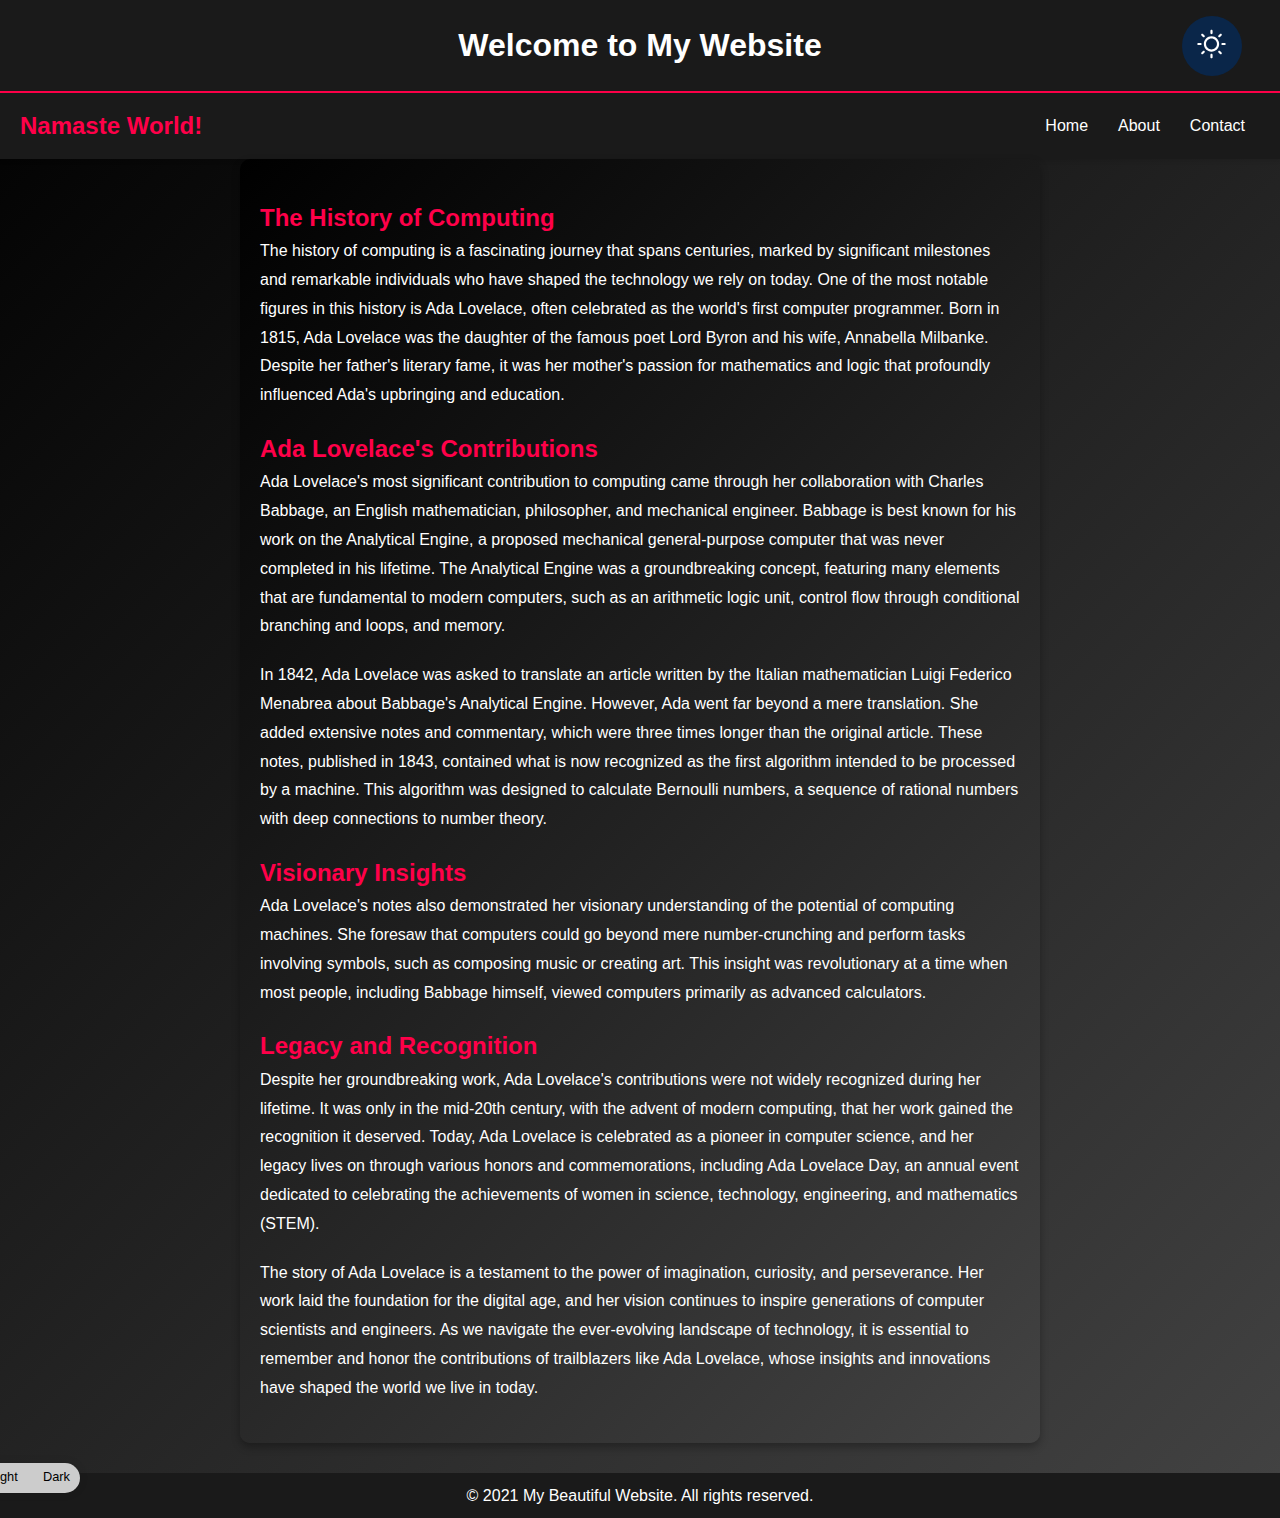
<file: HTML/index.html>
<!DOCTYPE html>
<html lang="en">
<head>
    <meta charset="UTF-8">
    <meta name="viewport" content="width=device-width, initial-scale=1.0">
    <title>My Beautiful Website</title>
    <link rel="stylesheet" href="../CSS/style.css">
    <script src="../JS//Index.js"></script>

</head>
<body>
    <header class="head">
        <h1>Welcome to My Website</h1>

        <div class="toggle-container-father">
            <div class="toggle-container-children">
                <button class="toggleButton">
                    <svg xmlns="http://www.w3.org/2000/svg" viewBox="0 0 512 512"  class="sunIcon">
                        <g>
                            <path d="M256,144c-61.75,0-112,50.25-112,112s50.25,112,112,112s112-50.25,112-112S317.75,144,256,144z M256,336 c-44.188,0-80-35.812-80-80c0-44.188,35.812-80,80-80c44.188,0,80,35.812,80,80C336,300.188,300.188,336,256,336z M256,112 c8.833,0,16-7.167,16-16V64c0-8.833-7.167-16-16-16s-16,7.167-16,16v32C240,104.833,247.167,112,256,112z M256,400 c-8.833,0-16,7.167-16,16v32c0,8.833,7.167,16,16,16s16-7.167,16-16v-32C272,407.167,264.833,400,256,400z M380.438,154.167 l22.625-22.625c6.25-6.25,6.25-16.375,0-22.625s-16.375-6.25-22.625,0l-22.625,22.625c-6.25,6.25-6.25,16.375,0,22.625 S374.188,160.417,380.438,154.167z M131.562,357.834l-22.625,22.625c-6.25,6.249-6.25,16.374,0,22.624s16.375,6.25,22.625,0 l22.625-22.624c6.25-6.271,6.25-16.376,0-22.625C147.938,351.583,137.812,351.562,131.562,357.834z M112,256 c0-8.833-7.167-16-16-16H64c-8.833,0-16,7.167-16,16s7.167,16,16,16h32C104.833,272,112,264.833,112,256z M448,240h-32 c-8.833,0-16,7.167-16,16s7.167,16,16,16h32c8.833,0,16-7.167,16-16S456.833,240,448,240z M131.541,154.167 c6.251,6.25,16.376,6.25,22.625,0c6.251-6.25,6.251-16.375,0-22.625l-22.625-22.625c-6.25-6.25-16.374-6.25-22.625,0 c-6.25,6.25-6.25,16.375,0,22.625L131.541,154.167z M380.459,357.812c-6.271-6.25-16.376-6.25-22.625,0 c-6.251,6.25-6.271,16.375,0,22.625l22.625,22.625c6.249,6.25,16.374,6.25,22.624,0s6.25-16.375,0-22.625L380.459,357.812z"/>
                        </g>
                    </svg>

                    <svg class="moonIcon disable" enable-background="new 0 0 512 512" h id="Layer_1" version="1.1" viewBox="0 0 512 512" xml:space="preserve" xmlns="http://www.w3.org/2000/svg" xmlns:xlink="http://www.w3.org/1999/xlink">
                        <path d="M349.852,343.15c-49.875,49.916-131.083,49.916-181,0c-49.916-49.918-49.916-131.125,0-181.021  c13.209-13.187,29.312-23.25,47.832-29.812c5.834-2.042,12.293-0.562,16.625,3.792c4.376,4.375,5.855,10.833,3.793,16.625  c-12.542,35.375-4,73.666,22.25,99.917c26.209,26.228,64.5,34.75,99.916,22.25c5.792-2.062,12.271-0.582,16.625,3.793  c4.376,4.332,5.834,10.812,3.771,16.625C373.143,313.838,363.06,329.941,349.852,343.15z M191.477,184.754  c-37.438,37.438-37.438,98.354,0,135.771c40,40.021,108.125,36.416,143-8.168c-35.959,2.25-71.375-10.729-97.75-37.084  c-26.375-26.354-39.333-61.771-37.084-97.729C196.769,179.796,194.039,182.192,191.477,184.754z" />
                    </svg>
                </button>
            </div>

        </div>
    </header>
    
    <nav class="navbar">
        <div class="logo">Namaste World!</div>
        <div class="menu-btn" id="menuBtn">&#9776;</div>
        <div class="menu" id="menu">
            <a href="index.html">Home</a>
            <a href="about.html">About</a>
            <a href="contact.html">Contact</a>
        </div>
    </nav>
    
    <div class="content bgdesign">
        <h2>The History of Computing</h2>
        <p>
            The history of computing is a fascinating journey that spans centuries, marked by significant milestones and remarkable individuals who have shaped the technology we rely on today. One of the most notable figures in this history is Ada Lovelace, often celebrated as the world's first computer programmer. Born in 1815, Ada Lovelace was the daughter of the famous poet Lord Byron and his wife, Annabella Milbanke. Despite her father's literary fame, it was her mother's passion for mathematics and logic that profoundly influenced Ada's upbringing and education.
        </p>
        <h2>Ada Lovelace's Contributions</h2>
        <p>
            Ada Lovelace's most significant contribution to computing came through her collaboration with Charles Babbage, an English mathematician, philosopher, and mechanical engineer. Babbage is best known for his work on the Analytical Engine, a proposed mechanical general-purpose computer that was never completed in his lifetime. The Analytical Engine was a groundbreaking concept, featuring many elements that are fundamental to modern computers, such as an arithmetic logic unit, control flow through conditional branching and loops, and memory.
        </p>
        <p>
            In 1842, Ada Lovelace was asked to translate an article written by the Italian mathematician Luigi Federico Menabrea about Babbage's Analytical Engine. However, Ada went far beyond a mere translation. She added extensive notes and commentary, which were three times longer than the original article. These notes, published in 1843, contained what is now recognized as the first algorithm intended to be processed by a machine. This algorithm was designed to calculate Bernoulli numbers, a sequence of rational numbers with deep connections to number theory.
        </p>
        <h2>Visionary Insights</h2>
        <p>
            Ada Lovelace's notes also demonstrated her visionary understanding of the potential of computing machines. She foresaw that computers could go beyond mere number-crunching and perform tasks involving symbols, such as composing music or creating art. This insight was revolutionary at a time when most people, including Babbage himself, viewed computers primarily as advanced calculators.
        </p>
        <h2>Legacy and Recognition</h2>
        <p>
            Despite her groundbreaking work, Ada Lovelace's contributions were not widely recognized during her lifetime. It was only in the mid-20th century, with the advent of modern computing, that her work gained the recognition it deserved. Today, Ada Lovelace is celebrated as a pioneer in computer science, and her legacy lives on through various honors and commemorations, including Ada Lovelace Day, an annual event dedicated to celebrating the achievements of women in science, technology, engineering, and mathematics (STEM).
        </p>
        <p>
            The story of Ada Lovelace is a testament to the power of imagination, curiosity, and perseverance. Her work laid the foundation for the digital age, and her vision continues to inspire generations of computer scientists and engineers. As we navigate the ever-evolving landscape of technology, it is essential to remember and honor the contributions of trailblazers like Ada Lovelace, whose insights and innovations have shaped the world we live in today.
        </p>
    </div>
    
    <div class="toggle-btn" id="toggleBtn">
        <span class="label">Light</span>
        <div class="circle"></div>
        <span class="label">Dark</span>
    </div>

<footer class="foot">
    <p>&copy; 2021 My Beautiful Website. All rights reserved.</p>
</footer>

</body>
</html>
</file>
<file: CSS/style.css>
/* Resetting default browser styles */
:root {
    --background-body: #ffffff;
    --title: #000000;
}
* {
    margin: 0;
    padding: 0;
    box-sizing: border-box;
}

/* Body styling */
body {
    background: linear-gradient(135deg, #000000, #434343);
    color: #ffffff;
    font-family: 'Arial', sans-serif;
    line-height: 1.6;
}


/* Header styling */
.head {
    display: flex;
    justify-content: center;
    align-items: center;
    background: #1a1a1a;
    padding: 20px;
    border-bottom: 2px solid #ff0049;
}

/* Paragraph styling */
.para1 {
    color: #ffffff;
    text-align: center;
    width: 80%;
    margin: 20px auto;
    font-family: 'Georgia', serif;
    font-size: 1.2em;
    line-height: 1.8;
}

/* Sticky header styling */
#head1 {
    color: #ff0049;
    display: flex;
    justify-content: center;
    align-items: center;
    margin: 10px;
    position: -webkit-sticky; /* Safari */
    position: sticky;
    top: 0;
    border: 2px solid #ff0049;
    border-radius: 8px;
    box-shadow: 0 4px 8px rgba(0, 0, 0, 0.3);
    background-color: rgba(0, 0, 0, 0.8);
    padding: 10px 20px;
    font-size: 1.5em;
}

/* Background design class */
.bgdesign {
    background: linear-gradient(135deg, #000000, #434343);
    padding: 50px;
    border-radius: 10px;
    box-shadow: 0 4px 8px rgba(0, 0, 0, 0.3);
}

.toggle-btn {
    position: relative;
    top: 20px;
    right: 20px;
    width: 100px;
    height: 30px;
    background: #ccc;
    border-radius: 30px;
    cursor: pointer;
    display: flex;
    align-items: center;
    justify-content: space-between;
    padding: 5px;
    box-shadow: 0 0 10px rgba(0, 0, 0, 0.1);
}
.toggle-btn .circle {
    width: px;
    height: 30px;
    background: #fff;
    border-radius: 50%;
    transition: transform 0.3s ease;
}
.toggle-btn .label {
    font-size: 0.8em;
    color: #000;
    margin: 0 5px;
}
.dark-mode .toggle-btn .circle {
    transform: translateX(70px);
}
.dark-mode .toggle-btn {
    background: #333;
}
.dark-mode .toggle-btn .label {
    color: #fff;
}
.dark-mode {
    background: #121212;
    color: #ffffff;
    
}
.dark-mode .head {
    background: #333333;
    border-bottom: 2px solid #ff0049;

}
.dark-mode .bgdesign {
    background: #1e1e1e;
}

.content {
    padding: 20px;
    max-width: 800px;
    margin: auto;
}
.content h2 {
    margin-top: 20px;
    font-size: 1.5em;
    color: #ff0049;
}
.content p {
    margin-bottom: 20px;
    line-height: 1.8;
}

.navbar {
    display: flex;
    justify-content: space-between;
    align-items: center;
    background: #1a1a1a;
    padding: 10px 20px;
    box-shadow: 0 2px 4px rgba(0, 0, 0, 0.1);
}
.navbar .logo {
    font-size: 1.5em;
    font-weight: bold;
    color: #ff0049;
}
.navbar .menu {
    display: none;
    flex-direction: column;
    position: fixed;
    top: 0;
    left: -250px;
    width: 250px;
    height: 100%;
    background: #1a1a1a;
    padding: 20px;
    box-shadow: 2px 0 5px rgba(0, 0, 0, 0.1);
    transition: left 0.3s ease;
}
.navbar .menu a {
    color: #ffffff;
    text-decoration: none;
    padding: 10px 0;
    transition: background 0.3s, color 0.3s;
}
.navbar .menu a:hover {
    background: #ff0049;
    color: #ffffff;
    border-radius: 5px;
}
.navbar .menu-btn {
    font-size: 1.5em;
    color: #ffffff;
    cursor: pointer;
    display: block;
}
.navbar .menu-btn:hover {
    color: #ff0049;
}
.navbar .menu.active {
    left: 0;
}
.content {
    padding: 20px;
    max-width: 800px;
    margin: auto;
}
.content h2 {
    margin-top: 20px;
    font-size: 1.5em;
    color: #ff0049;
}
.content p {
    margin-bottom: 20px;
    line-height: 1.8;
}
.foot {
    text-align: center;
    padding: 10px;
    background: #1a1a1a;
    color: #ffffff;
}
@media (min-width: 600px) {
    .navbar .menu {
        display: flex;
        position: static;
        flex-direction: row;
        width: auto;
        height: auto;
        background: none;
        box-shadow: none;
        padding: 0;
    }
    .navbar .menu a {
        padding: 10px 15px;
    }
    .navbar .menu-btn {
        display: none;
    }

    .toggleButton {
        height: 10px;
        width: 40px;
        background-color: #0A2649;
        border: none;
        border-radius: 120px;
        cursor: pointer;
        &:hover {
           /* box-shadow: inset 0 0 15px 5px rgba(200, 200, 200, 0.6);  Sombra interna com cor clara for moon */
           /* box-shadow: inset 0 0 15px 5px rgba(255, 223, 127, 0.5);  Sombra interna com cor suave for sun */
        }
    }
}



.toggle-container-father {
    position: absolute;
    right: 3%;
    display: flex;
    align-items: center;
    width: auto;
    height: auto;
}

.toggle-container-children {
    height: auto;
    width:  auto;
    display: flex;
    align-items: center;
    justify-content: center;
}

.toggleButton {
    height: 60px;
    width: 60px;
    background-color: #0A2649;
    border: none;
    border-radius: 120px;
    cursor: pointer;
    &:hover {
       /* box-shadow: inset 0 0 15px 5px rgba(200, 200, 200, 0.6);  Sombra interna com cor clara for moon */
       /* box-shadow: inset 0 0 15px 5px rgba(255, 223, 127, 0.5);  Sombra interna com cor suave for sun */
    }
}


.sunIcon {
    height: 40px;
    width: 35px;
    fill: white;
    transition: 0.5s;
    &:hover {
        fill: white;
    }
    
}

.moonIcon {
    width: 45px;
    height: 45px;
    z-index: 1000;
    fill: white;
    transition: 0.5s;
    &:hover {
        fill: #ada6a8;
    }
}

.disable {
    display: none;
}

@media (max-width: 600px) {

    .head  {
        display: flex;
        justify-content: start;
        align-items: start;

        h1 {
            font-size: 20pt;
        }
    }

    .toggleButton {
        height: 50px;  /* Menor altura */
        width: 50px;   /* Menor largura */
    }

    .sunIcon {
        height: 35px;  /* Menor tamanho para o ícone do sol */
        width: 25px;
    }

    .moonIcon {
        height: 45px;  /* Menor tamanho para o ícone da lua */
        width: 35px;
    }
}
</file>
